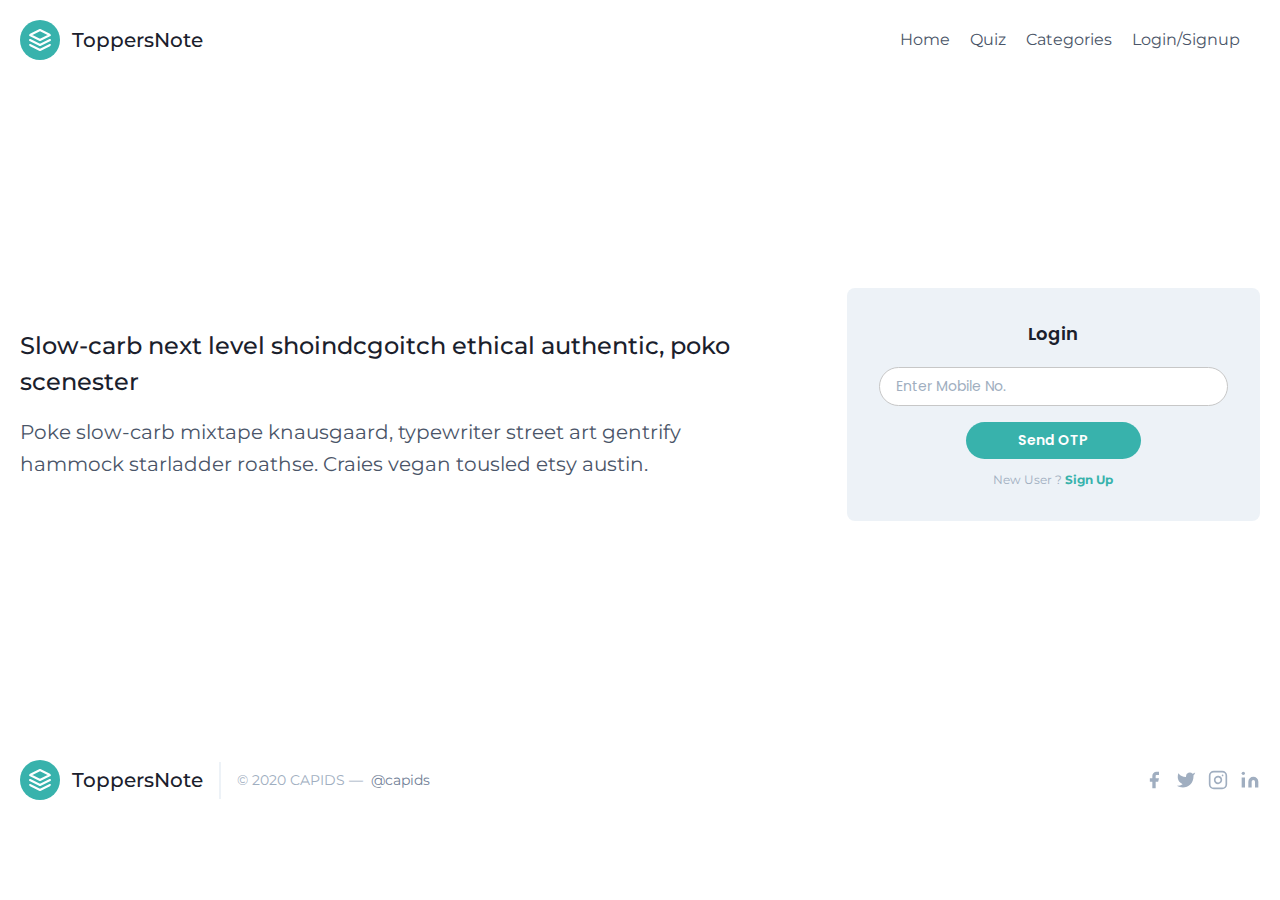
<file: index.html>
<!DOCTYPE html>
<html lang="en">

<head>
    <meta charset="UTF-8">
    <meta name="viewport" content="width=device-width, initial-scale=1.0">
    <meta http-equiv="Content-Security-Policy" content="upgrade-insecure-requests">
    <title>Home Page</title>
    <link rel="stylesheet" href="assets/css/tailwind.css">
    <link rel="stylesheet" href="assets/css/style.css">

</head>

<body>
    <header class="text-gray-700 body-font">
        <div class="container mx-auto flex flex-wrap p-5 flex-col md:flex-row items-center">
            <a class="flex title-font font-medium items-center text-gray-900 mb-4 md:mb-0">
                <svg xmlns="http://www.w3.org/2000/svg" fill="none" stroke="currentColor" stroke-linecap="round"
                    stroke-linejoin="round" stroke-width="2" class="w-10 h-10 text-white p-2 bg-teal-500 rounded-full"
                    viewBox="0 0 24 24">
                    <path d="M12 2L2 7l10 5 10-5-10-5zM2 17l10 5 10-5M2 12l10 5 10-5"></path>
                </svg>
                <span class="ml-3 text-xl">ToppersNote</span>
            </a>
            <nav class="md:ml-auto flex flex-wrap items-center text-base justify-center">
                <a href="index.html" class="mr-5 hover:text-gray-900">Home</a>
                <a href="#" class="mr-5 hover:text-gray-900">Quiz</a>
                <a href="#" class="mr-5 hover:text-gray-900">Categories</a>
                <a href="index.html" class="mr-5 hover:text-gray-900">Login/Signup</a>
            </nav>

        </div>
    </header>

    <section class="text-gray-700 body-font flex justify-center items-center" style="min-height: 72vh;">
        <div class="container px-5 py-16 mx-auto flex flex-wrap items-center">
            <div class="lg:w-3/5 md:w-1/2 md:pr-16 lg:pr-0 pr-0">
                <h1 class="title-font font-medium text-xl md:text-2xl text-gray-900">Slow-carb next level shoindcgoitch
                    ethical
                    authentic, poko scenester</h1>
                <p class="leading-relaxed text-sm md:text-xl mt-4">Poke slow-carb mixtape knausgaard, typewriter street
                    art gentrify
                    hammock starladder roathse. Craies vegan tousled etsy austin.</p>
            </div>

            <div class="lg:w-2/6  md:w-1/2 bg-gray-200 rounded-lg p-8 flex flex-col md:ml-auto w-full mt-5 md:mt-0">
                <div class="formBox" id="loginBox">
                    <h2 class="text-gray-900 text-lg font-medium title-font mb-5">Login</h2>
                    <!-- <form method="post"> -->
                    <span class="hidden text-center font-bold text-sm text-red-500" id="loginError"></span>
                    <input id="mobileInput" minlength="10" maxlength="10"
                        class="bg-white w-full rounded border border-gray-400 focus:outline-none focus:border-teal-500 text-base px-4 py-2 mb-4"
                        placeholder="Enter Mobile No." type="text">
                    <input id="otpInput" minlength="6" maxlength="6"
                        class="bg-white rounded hidden w-full border border-gray-400 focus:outline-none focus:border-teal-500 text-base px-4 py-2 mb-4"
                        placeholder="OTP Here" type="text">
                    <button id="sendOtpBtn"
                        class="text-white bg-teal-500 w-1/2 m-auto border-0 py-2 px-8 focus:outline-none hover:bg-teal-600 rounded text-lg">Send
                        OTP</button>
                    <button id="loginBtn"
                        class="text-white hidden bg-teal-500 w-1/2 m-auto border-0 py-2 px-8 focus:outline-none hover:bg-teal-600 rounded text-lg">Login</button>
                    <p class="text-xs text-center text-gray-500 mt-3">New User ? <a class="text-teal-500 font-bold"
                            id="signUpBoxToggle">Sign Up</a></p>
                    <!-- </form> -->
                </div>
                <div class="formBox hidden" id="signUpBox">
                    <h2 class="text-gray-900 text-lg poppin font-semibold title-font mb-5">Sign Up</h2>
                    <span class="hidden text-center font-bold text-sm text-red-500" id="signUpMsg"></span><br>
                    <span class="hidden text-center font-bold text-sm text-red-500" id="signErrorMsg"></span>

                    <input id="signFname"
                        class="bg-white rounded w-full border border-gray-400 focus:outline-none focus:border-teal-500 text-base px-4 py-2 mb-4"
                        placeholder="First Name" type="text">
                    <input id="signLname"
                        class="bg-white rounded w-full border border-gray-400 focus:outline-none focus:border-teal-500 text-base px-4 py-2 mb-4"
                        placeholder="Last Name" type="text">
                    <input id="signEmail"
                        class="bg-white rounded border w-full border-gray-400 focus:outline-none focus:border-teal-500 text-base px-4 py-2 mb-4"
                        placeholder="Email ID (optional)" type="email">
                    <input id="signDOB"
                        class="bg-white rounded border w-full border-gray-400 focus:outline-none focus:border-teal-500 text-base px-4 py-2 mb-4"
                        placeholder="Date of Birth" type="date">

                    <button id="signUpBtn"
                        class="text-white bg-teal-500  w-1/2 border-0 py-2 px-8 focus:outline-none hover:bg-teal-600 rounded text-lg">Next</button>
                    <p class="text-xs text-center text-gray-500 mt-3">Existing User ? <a class="text-teal-500 font-bold"
                            id="logInBoxToggle">Login</a>
                    </p>
                </div>
            </div>


        </div>
    </section>

    <footer class="text-gray-700 body-font">
        <div class="container px-5 py-8 mx-auto flex items-center sm:flex-row flex-col">
            <a class="flex title-font font-medium items-center md:justify-start justify-center text-gray-900">
                <svg xmlns="http://www.w3.org/2000/svg" fill="none" stroke="currentColor" stroke-linecap="round"
                    stroke-linejoin="round" stroke-width="2" class="w-10 h-10 text-white p-2 bg-teal-500 rounded-full"
                    viewBox="0 0 24 24">
                    <path d="M12 2L2 7l10 5 10-5-10-5zM2 17l10 5 10-5M2 12l10 5 10-5"></path>
                </svg>
                <span class="ml-3 text-xl">ToppersNote</span>
            </a>
            <p class="text-sm text-gray-500 sm:ml-4 sm:pl-4 sm:border-l-2 sm:border-gray-200 sm:py-2 sm:mt-0 mt-4">©
                2020 CAPIDS —
                <a href="https://twitter.com/capids1" class="text-gray-600 ml-1" rel="noopener noreferrer"
                    target="_blank">@capids</a>
            </p>
            <span class="inline-flex sm:ml-auto sm:mt-0 mt-4 justify-center sm:justify-start">
                <a class="text-gray-500">
                    <svg fill="currentColor" stroke-linecap="round" stroke-linejoin="round" stroke-width="2"
                        class="w-5 h-5" viewBox="0 0 24 24">
                        <path d="M18 2h-3a5 5 0 00-5 5v3H7v4h3v8h4v-8h3l1-4h-4V7a1 1 0 011-1h3z"></path>
                    </svg>
                </a>
                <a class="ml-3 text-gray-500">
                    <svg fill="currentColor" stroke-linecap="round" stroke-linejoin="round" stroke-width="2"
                        class="w-5 h-5" viewBox="0 0 24 24">
                        <path
                            d="M23 3a10.9 10.9 0 01-3.14 1.53 4.48 4.48 0 00-7.86 3v1A10.66 10.66 0 013 4s-4 9 5 13a11.64 11.64 0 01-7 2c9 5 20 0 20-11.5a4.5 4.5 0 00-.08-.83A7.72 7.72 0 0023 3z">
                        </path>
                    </svg>
                </a>
                <a class="ml-3 text-gray-500">
                    <svg fill="none" stroke="currentColor" stroke-linecap="round" stroke-linejoin="round"
                        stroke-width="2" class="w-5 h-5" viewBox="0 0 24 24">
                        <rect width="20" height="20" x="2" y="2" rx="5" ry="5"></rect>
                        <path d="M16 11.37A4 4 0 1112.63 8 4 4 0 0116 11.37zm1.5-4.87h.01"></path>
                    </svg>
                </a>
                <a class="ml-3 text-gray-500">
                    <svg fill="currentColor" stroke="currentColor" stroke-linecap="round" stroke-linejoin="round"
                        stroke-width="0" class="w-5 h-5" viewBox="0 0 24 24">
                        <path stroke="none"
                            d="M16 8a6 6 0 016 6v7h-4v-7a2 2 0 00-2-2 2 2 0 00-2 2v7h-4v-7a6 6 0 016-6zM2 9h4v12H2z">
                        </path>
                        <circle cx="4" cy="4" r="2" stroke="none"></circle>
                    </svg>
                </a>
            </span>
        </div>
    </footer>
    <script src="https://ajax.googleapis.com/ajax/libs/jquery/3.5.1/jquery.min.js"></script>
    <script src="assets/js/script.js"></script>

</body>

</html>
</file>
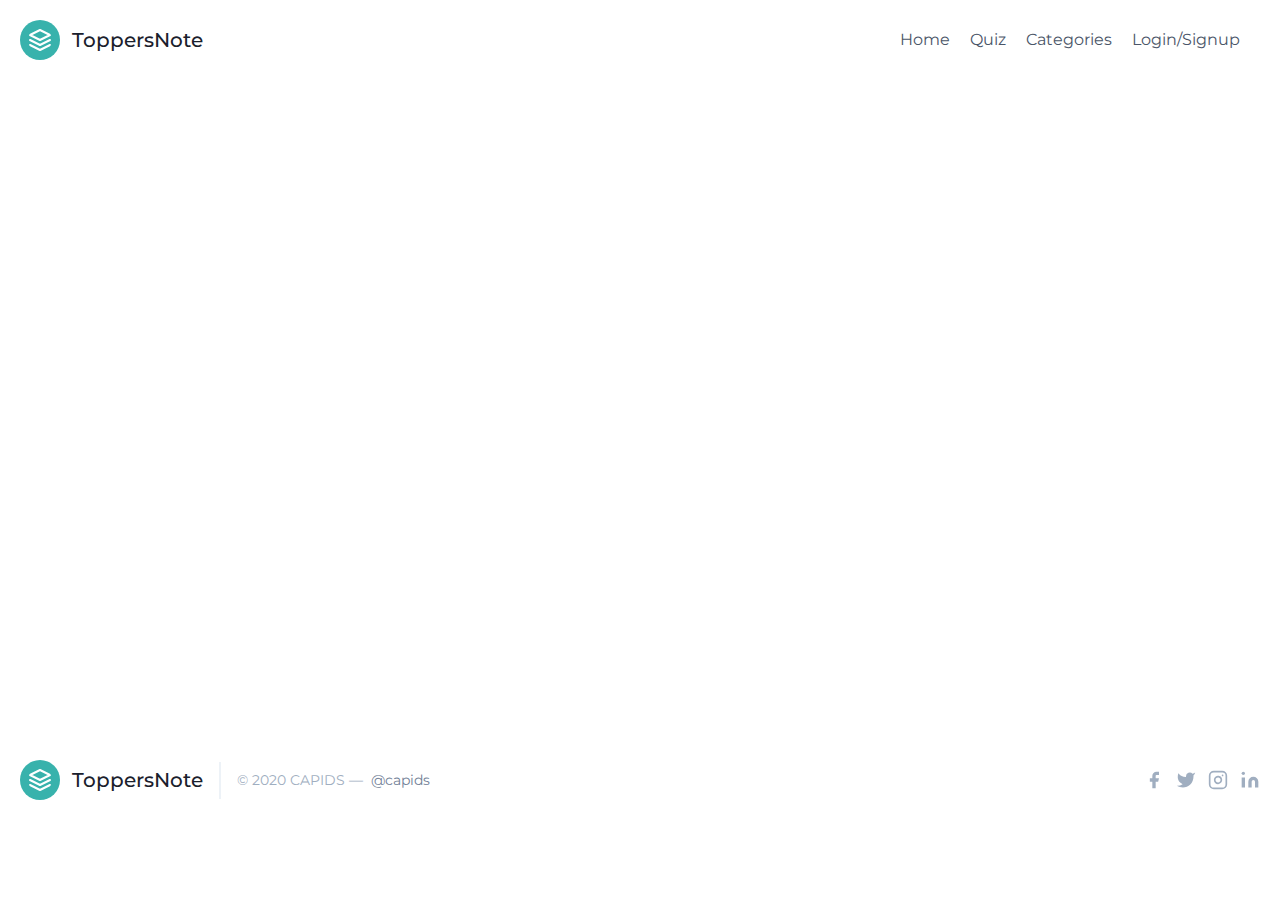
<file: feed.html>
<!DOCTYPE html>
<html lang="en">

<head>
    <meta charset="UTF-8">
    <meta name="viewport" content="width=device-width, initial-scale=1.0">
    <meta http-equiv="Content-Security-Policy" content="upgrade-insecure-requests">
    <title>Home Page</title>
    <link rel="stylesheet" href="assets/css/tailwind.css">
    <link rel="stylesheet" href="assets/css/style.css">
    <link rel="stylesheet" href="assets/plugin/fontAwesome/css/font-awesome.min.css">

</head>

<body>
    <header class="text-gray-700 body-font">
        <div class="container mx-auto flex flex-wrap p-5 flex-col md:flex-row items-center">
            <a class="flex title-font font-medium items-center text-gray-900 mb-4 md:mb-0">
                <svg xmlns="http://www.w3.org/2000/svg" fill="none" stroke="currentColor" stroke-linecap="round"
                    stroke-linejoin="round" stroke-width="2" class="w-10 h-10 text-white p-2 bg-teal-500 rounded-full"
                    viewBox="0 0 24 24">
                    <path d="M12 2L2 7l10 5 10-5-10-5zM2 17l10 5 10-5M2 12l10 5 10-5"></path>
                </svg>
                <span class="ml-3 text-xl">ToppersNote</span>
            </a>
            <nav class="md:ml-auto flex flex-wrap items-center text-base justify-center">
                <a href="index.html" class="mr-5 hover:text-gray-900">Home</a>
                <a href="#" class="mr-5 hover:text-gray-900">Quiz</a>
                <a href="#" class="mr-5 hover:text-gray-900">Categories</a>
                <a href="index.html" class="mr-5 hover:text-gray-900">Login/Signup</a>
            </nav>

        </div>
    </header>

    <section class="flex justify-center items-center" style="min-height: 72vh;">
        <section class="text-gray-700 body-font">
            <div class="container px-5 py-16 mx-auto">
                <div class="flex flex-wrap -m-4 homeFeeds" id="homeFeeds">


                </div>
            </div>
        </section>
    </section>

    <footer class="text-gray-700 body-font">
        <div class="container px-5 py-8 mx-auto flex items-center sm:flex-row flex-col">
            <a class="flex title-font font-medium items-center md:justify-start justify-center text-gray-900">
                <svg xmlns="http://www.w3.org/2000/svg" fill="none" stroke="currentColor" stroke-linecap="round"
                    stroke-linejoin="round" stroke-width="2" class="w-10 h-10 text-white p-2 bg-teal-500 rounded-full"
                    viewBox="0 0 24 24">
                    <path d="M12 2L2 7l10 5 10-5-10-5zM2 17l10 5 10-5M2 12l10 5 10-5"></path>
                </svg>
                <span class="ml-3 text-xl">ToppersNote</span>
            </a>
            <p class="text-sm text-gray-500 sm:ml-4 sm:pl-4 sm:border-l-2 sm:border-gray-200 sm:py-2 sm:mt-0 mt-4">©
                2020 CAPIDS —
                <a href="https://twitter.com/capids1" class="text-gray-600 ml-1" rel="noopener noreferrer"
                    target="_blank">@capids</a>
            </p>
            <span class="inline-flex sm:ml-auto sm:mt-0 mt-4 justify-center sm:justify-start">
                <a class="text-gray-500">
                    <svg fill="currentColor" stroke-linecap="round" stroke-linejoin="round" stroke-width="2"
                        class="w-5 h-5" viewBox="0 0 24 24">
                        <path d="M18 2h-3a5 5 0 00-5 5v3H7v4h3v8h4v-8h3l1-4h-4V7a1 1 0 011-1h3z"></path>
                    </svg>
                </a>
                <a class="ml-3 text-gray-500">
                    <svg fill="currentColor" stroke-linecap="round" stroke-linejoin="round" stroke-width="2"
                        class="w-5 h-5" viewBox="0 0 24 24">
                        <path
                            d="M23 3a10.9 10.9 0 01-3.14 1.53 4.48 4.48 0 00-7.86 3v1A10.66 10.66 0 013 4s-4 9 5 13a11.64 11.64 0 01-7 2c9 5 20 0 20-11.5a4.5 4.5 0 00-.08-.83A7.72 7.72 0 0023 3z">
                        </path>
                    </svg>
                </a>
                <a class="ml-3 text-gray-500">
                    <svg fill="none" stroke="currentColor" stroke-linecap="round" stroke-linejoin="round"
                        stroke-width="2" class="w-5 h-5" viewBox="0 0 24 24">
                        <rect width="20" height="20" x="2" y="2" rx="5" ry="5"></rect>
                        <path d="M16 11.37A4 4 0 1112.63 8 4 4 0 0116 11.37zm1.5-4.87h.01"></path>
                    </svg>
                </a>
                <a class="ml-3 text-gray-500">
                    <svg fill="currentColor" stroke="currentColor" stroke-linecap="round" stroke-linejoin="round"
                        stroke-width="0" class="w-5 h-5" viewBox="0 0 24 24">
                        <path stroke="none"
                            d="M16 8a6 6 0 016 6v7h-4v-7a2 2 0 00-2-2 2 2 0 00-2 2v7h-4v-7a6 6 0 016-6zM2 9h4v12H2z">
                        </path>
                        <circle cx="4" cy="4" r="2" stroke="none"></circle>
                    </svg>
                </a>
            </span>
        </div>
    </footer>
    <script src="https://ajax.googleapis.com/ajax/libs/jquery/3.5.1/jquery.min.js"></script>
    <script src="assets/js/script.js"></script>

</body>

</html>
</file>
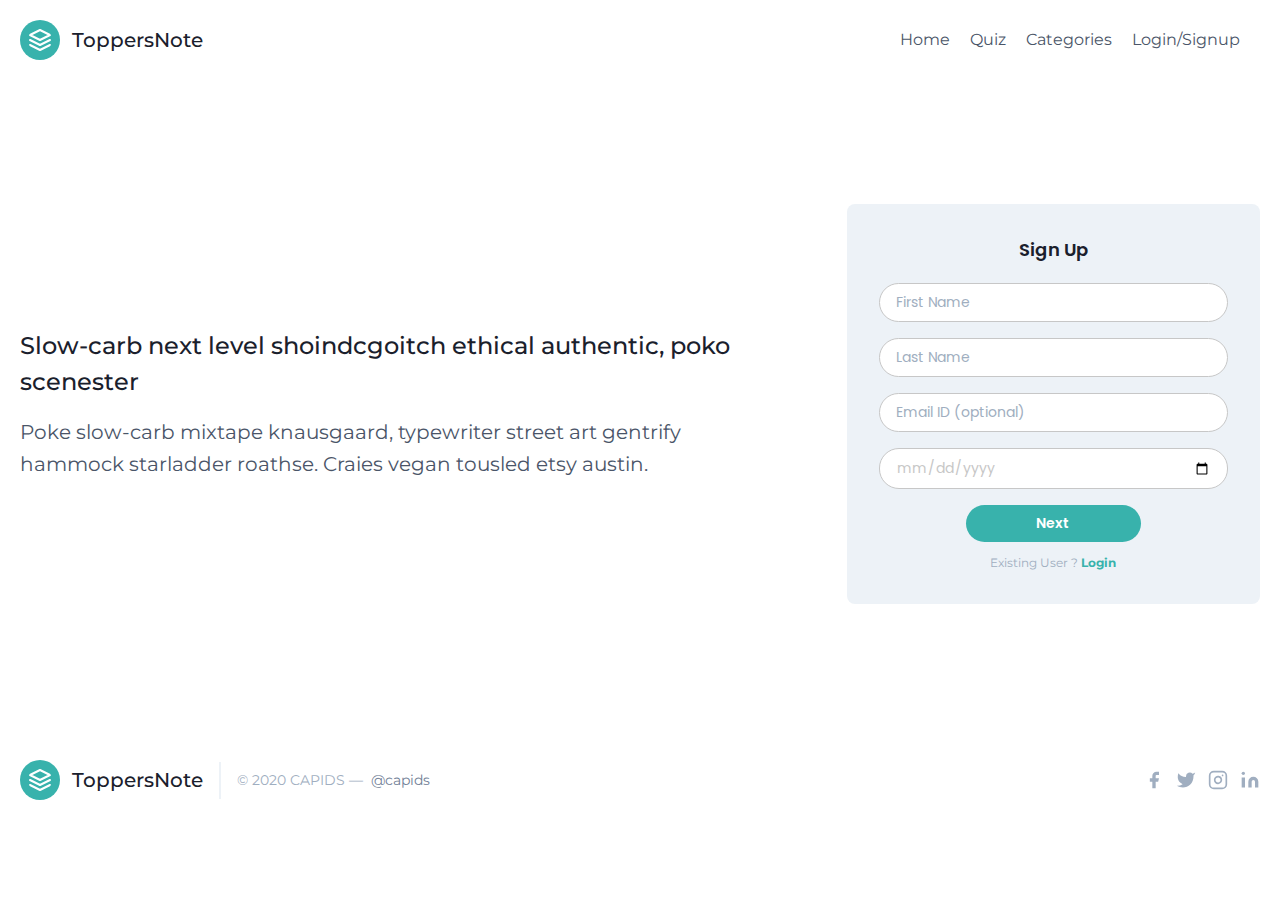
<file: signup.html>
<!DOCTYPE html>
<html lang="en">

<head>
    <meta charset="UTF-8">
    <meta name="viewport" content="width=device-width, initial-scale=1.0">
    <meta http-equiv="Content-Security-Policy" content="upgrade-insecure-requests">
    <title>Home Page</title>
    <link rel="stylesheet" href="assets/css/tailwind.css">
    <link rel="stylesheet" href="https://stackpath.bootstrapcdn.com/font-awesome/4.7.0/css/font-awesome.min.css">
    <link rel="stylesheet" href="assets/css/style.css">

</head>

<body>
    <header class="text-gray-700 body-font">
        <div class="container mx-auto flex flex-wrap p-5 flex-col md:flex-row items-center">
            <a class="flex title-font font-medium items-center text-gray-900 mb-4 md:mb-0">
                <svg xmlns="http://www.w3.org/2000/svg" fill="none" stroke="currentColor" stroke-linecap="round"
                    stroke-linejoin="round" stroke-width="2" class="w-10 h-10 text-white p-2 bg-teal-500 rounded-full"
                    viewBox="0 0 24 24">
                    <path d="M12 2L2 7l10 5 10-5-10-5zM2 17l10 5 10-5M2 12l10 5 10-5"></path>
                </svg>
                <span class="ml-3 text-xl">ToppersNote</span>
            </a>
            <nav class="md:ml-auto flex flex-wrap items-center text-base justify-center">
                <a href="index.html" class="mr-5 hover:text-gray-900">Home</a>
                <a href="#" class="mr-5 hover:text-gray-900">Quiz</a>
                <a href="#" class="mr-5 hover:text-gray-900">Categories</a>
                <a href="index.html" class="mr-5 hover:text-gray-900">Login/Signup</a>
            </nav>

        </div>
    </header>

    <section class="text-gray-700 body-font flex justify-center items-center" style="min-height: 72vh;">
        <div class="container px-5 py-16 mx-auto flex flex-wrap items-center">
            <div class="lg:w-3/5 md:w-1/2 md:pr-16 lg:pr-0 pr-0">
                <h1 class="title-font font-medium text-xl md:text-2xl text-gray-900">Slow-carb next level shoindcgoitch
                    ethical
                    authentic, poko scenester</h1>
                <p class="leading-relaxed text-sm md:text-xl mt-4">Poke slow-carb mixtape knausgaard, typewriter street
                    art gentrify
                    hammock starladder roathse. Craies vegan tousled etsy austin.</p>
            </div>



            <div class="lg:w-2/6 md:w-1/2 bg-gray-200 rounded-lg p-8 flex flex-col md:ml-auto w-full mt-5 md:mt-0">
                <div class="formBox" id="signUpBox">
                    <h2 class="text-gray-900 text-lg poppin font-semibold title-font mb-5">Sign Up</h2>
                    <form action="" method="post">
                        <input
                            class="bg-white rounded w-full border border-gray-400 focus:outline-none focus:border-teal-500 text-base px-4 py-2 mb-4"
                            placeholder="First Name" type="text">
                        <input
                            class="bg-white rounded w-full border border-gray-400 focus:outline-none focus:border-teal-500 text-base px-4 py-2 mb-4"
                            placeholder="Last Name" type="text">
                        <input
                            class="bg-white rounded border w-full border-gray-400 focus:outline-none focus:border-teal-500 text-base px-4 py-2 mb-4"
                            placeholder="Email ID (optional)" type="email">
                        <input
                            class="bg-white rounded border w-full border-gray-400 focus:outline-none focus:border-teal-500 text-base px-4 py-2 mb-4"
                            placeholder="Date of Birth" type="date">

                        <button
                            class="text-white bg-teal-500  w-1/2 border-0 py-2 px-8 focus:outline-none hover:bg-teal-600 rounded text-lg">Next</button>
                    </form>
                    <p class="text-xs text-center text-gray-500 mt-3">Existing User ? <a href="index.html"
                            class="text-teal-500 font-bold" id="logInBoxToggle">Login</a>
                    </p>
                </div>
            </div>
        </div>
    </section>

    <footer class="text-gray-700 body-font">
        <div class="container px-5 py-8 mx-auto flex items-center sm:flex-row flex-col">
            <a class="flex title-font font-medium items-center md:justify-start justify-center text-gray-900">
                <svg xmlns="http://www.w3.org/2000/svg" fill="none" stroke="currentColor" stroke-linecap="round"
                    stroke-linejoin="round" stroke-width="2" class="w-10 h-10 text-white p-2 bg-teal-500 rounded-full"
                    viewBox="0 0 24 24">
                    <path d="M12 2L2 7l10 5 10-5-10-5zM2 17l10 5 10-5M2 12l10 5 10-5"></path>
                </svg>
                <span class="ml-3 text-xl">ToppersNote</span>
            </a>
            <p class="text-sm text-gray-500 sm:ml-4 sm:pl-4 sm:border-l-2 sm:border-gray-200 sm:py-2 sm:mt-0 mt-4">©
                2020 CAPIDS —
                <a href="https://twitter.com/capids1" class="text-gray-600 ml-1" rel="noopener noreferrer"
                    target="_blank">@capids</a>
            </p>
            <span class="inline-flex sm:ml-auto sm:mt-0 mt-4 justify-center sm:justify-start">
                <a class="text-gray-500">
                    <svg fill="currentColor" stroke-linecap="round" stroke-linejoin="round" stroke-width="2"
                        class="w-5 h-5" viewBox="0 0 24 24">
                        <path d="M18 2h-3a5 5 0 00-5 5v3H7v4h3v8h4v-8h3l1-4h-4V7a1 1 0 011-1h3z"></path>
                    </svg>
                </a>
                <a class="ml-3 text-gray-500">
                    <svg fill="currentColor" stroke-linecap="round" stroke-linejoin="round" stroke-width="2"
                        class="w-5 h-5" viewBox="0 0 24 24">
                        <path
                            d="M23 3a10.9 10.9 0 01-3.14 1.53 4.48 4.48 0 00-7.86 3v1A10.66 10.66 0 013 4s-4 9 5 13a11.64 11.64 0 01-7 2c9 5 20 0 20-11.5a4.5 4.5 0 00-.08-.83A7.72 7.72 0 0023 3z">
                        </path>
                    </svg>
                </a>
                <a class="ml-3 text-gray-500">
                    <svg fill="none" stroke="currentColor" stroke-linecap="round" stroke-linejoin="round"
                        stroke-width="2" class="w-5 h-5" viewBox="0 0 24 24">
                        <rect width="20" height="20" x="2" y="2" rx="5" ry="5"></rect>
                        <path d="M16 11.37A4 4 0 1112.63 8 4 4 0 0116 11.37zm1.5-4.87h.01"></path>
                    </svg>
                </a>
                <a class="ml-3 text-gray-500">
                    <svg fill="currentColor" stroke="currentColor" stroke-linecap="round" stroke-linejoin="round"
                        stroke-width="0" class="w-5 h-5" viewBox="0 0 24 24">
                        <path stroke="none"
                            d="M16 8a6 6 0 016 6v7h-4v-7a2 2 0 00-2-2 2 2 0 00-2 2v7h-4v-7a6 6 0 016-6zM2 9h4v12H2z">
                        </path>
                        <circle cx="4" cy="4" r="2" stroke="none"></circle>
                    </svg>
                </a>
            </span>
        </div>
    </footer>
    <script src="https://ajax.googleapis.com/ajax/libs/jquery/3.5.1/jquery.min.js"></script>
    <script src="assets/js/script.js"></script>

</body>

</html>
</file>
<file: assets/css/style.css>
@import url('https://fonts.googleapis.com/css2?family=Montserrat:wght@200;300;400;500;600;700;800;900&family=Poppins:wght@200;300;400;500;600;700;800;900&display=swap');
:root{
    --montserrat :'Montserrat', sans-serif; 
    --poppins :'Poppins', sans-serif; 
    --black : #000000;
    --primary-teal :#1CB0B5;
    --light : #FFFFFF;
    --dark-gray : #3F3D56;
    --light-gray : #F2F2F2;
    --gray-half :#CCCCCC;
    --half-purple:#8985A8;
}

*{
    margin: 0;
    padding: 0;
    font-family: var(--montserrat);
}
/* width */
::-webkit-scrollbar {
    width: 0px;
    /* overflow-x: hidden; */
    display: none;
  }
  
  /* Track */
  ::-webkit-scrollbar-track {
    box-shadow: inset 0 0 5px grey; 
    border-radius: 10px;
  }
   
  /* Handle */
  ::-webkit-scrollbar-thumb {
    background: rgb(0, 255, 242); 
    border-radius: 10px;
  }
  
  /* Handle on hover */
  ::-webkit-scrollbar-thumb:hover {
    background: #00a7b3d8; 
  }

p{
  margin: 0;
}
.poppin {
    font-family: var(--poppins);
}
.formBox h2{
    font-family: var(--poppins);
    font-weight: 600;
    text-align: center;
}
.formBox input{
    border: 1px solid #c7c7c7;  
    color: #c7c7c7;
    font-size: 14px;
    font-family: var(--poppins);
    border-radius: 20px;
}
.formBox button{
    width: 50%;
    margin: 0 25%;
    font-family: var(--poppins);
    font-size: 14px;
    font-weight: 600;
    border-radius: 20px;
}
.homeFeeds .feedCard{
    position: relative;
    box-shadow:10px 10px 10px gainsboro;
}

.modal {
    display: none; /*Hidden by default*/
    position: fixed; /* Stay in place */
    z-index: 1; /* Sit on top */
    left: 0;
    top: 0;
    width: 100%; /* Full width */
    height: 100%; /* Full height */
    overflow: auto; /* Enable scroll if needed */
    /*background-color: rgb(0,0,0); /* Fallback color */
    background-color: rgba(0,0,0,0.4); /* Black w/ opacity */
  }
  * Modal Content/Box */
.modal-content {
  background-color: #fefefe;
  margin: 15% auto; /* 15% from the top and centered */
  padding: 20px;
  border: 1px solid #888;
  width: 80%; /* Could be more or less, depending on screen size */
}

/* The Close Button */
.close {
  color: #aaa;
  float: right;
  font-size: 28px;
  font-weight: bold;
}

.close:hover,
.close:focus {
  color: black;
  text-decoration: none;
  cursor: pointer;
}
.myBtn{
    width: 50px;
    height: 50px;
    background: gray;
    border-radius: 50px;
    float: right;
    /* margin-top: 10px; */
    margin: 20px 10px ;

    
}
.myBtn i{
    text-align: center;
    line-height: 50px;
    color: #f2f2f2;
}
.modal iframe{
    width: 80%;
    height: 80%;
    margin: 5% 10%;
}
.whatsIcon{
  margin: 0 10px;
}
.whatsIcon i{
    font-size: 2rem;
}
.customFeedTag{
    padding: 2px 4px;
    border: 1px solid black;
    color: black;
    filter: invert(100%);
}
</file>
